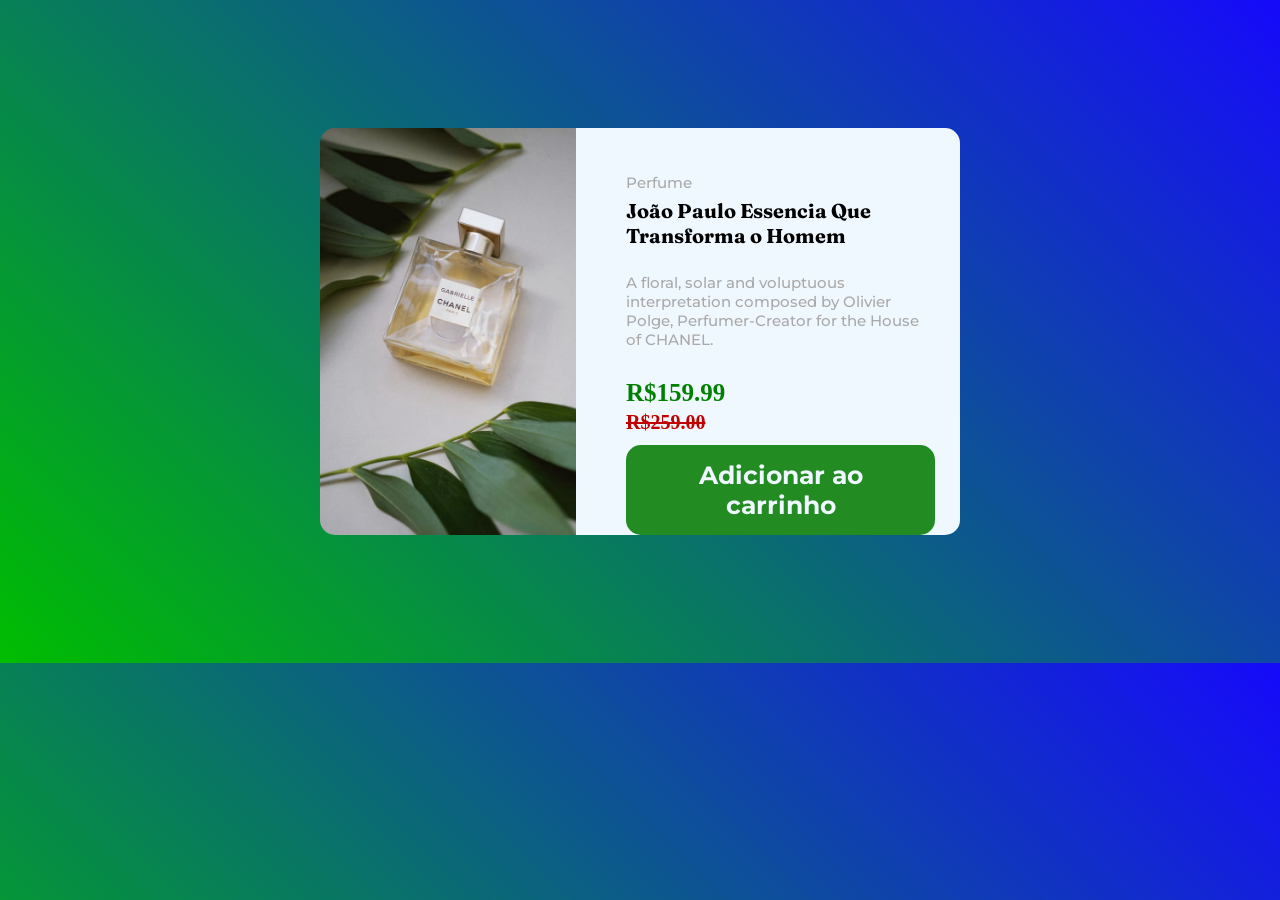
<file: index.html>
<!DOCTYPE html>
<html lang="en">
<head>
    <meta charset="UTF-8">
    <meta http-equiv="X-UA-Compatible" content="IE=edge">
    <meta name="viewport" content="width=device-width, initial-scale=1.0">
    <link rel="stylesheet" href="style.css">
    <link rel="shortcut icon" href="product-preview-card-component-main/product-preview-card-component-main/images/favicon-32x32.png" type="image/x-icon">

    
    <!--Fonte -->
    <link rel="preconnect" href="https://fonts.googleapis.com">
    <link rel="preconnect" href="https://fonts.gstatic.com" crossorigin>
    <link href="https://fonts.googleapis.com/css2?family=Montserrat:ital,wght@0,100;0,200;0,300;0,400;0,500;0,600;0,700;0,800;0,900;1,100;1,200;1,300;1,400;1,500;1,600;1,700;1,800;1,900&display=swap" rel="stylesheet">
    <link rel="preconnect" href="https://fonts.googleapis.com">
    <link rel="preconnect" href="https://fonts.gstatic.com" crossorigin>
    <link href="https://fonts.googleapis.com/css2?family=Fraunces:ital,opsz,wght@0,9..144,100;0,9..144,200;0,9..144,300;0,9..144,400;0,9..144,500;0,9..144,600;0,9..144,800;0,9..144,900;1,9..144,100;1,9..144,200;1,9..144,300;1,9..144,400;1,9..144,500;1,9..144,600;1,9..144,700;1,9..144,800;1,9..144,900&display=swap" rel="stylesheet">
    

<title>Card de Compra</title>
</head>
<body>
    <section class="card">
        <img src="product-preview-card-component-main/product-preview-card-component-main/images/image-product-desktop.jpg" alt="Perfurme">

        <div class="conteudo">
            <h2> Perfume</h2>
            <h1>João Paulo Essencia Que Transforma o Homem</h1>
            <p>A floral, solar and voluptuous interpretation composed by Olivier Polge, 
                Perfumer-Creator for the House of CHANEL.</p>
            <h3>R$159.99 <span><s>R$259.00</s></span></h3>
            <div class="botao">
                <button> Adicionar ao carrinho</button>
            </div>
        </div>
        
    </section>

</body>
</html>
</file>
<file: style.css>
*{
    margin: 0px;
    padding: 0px;
}
:root{
    --main-font: 'Montserrat', sans-serif;
    --secundary-font:'Fraunces', serif;
}

@media screen and(max-width: 700px){

    body{
        display: block;
        width: 100vh;
        height: 100vh;
        background-color: white ;
    }
    .card {
        width: 100%;
        display: inline-block;
        margin-left: 0%;
    }
    

    .img{
        display: block;
        margin: 0px;

    }
    .conteudo{
        display: block;
        margin: 0px;
        display: block;
        margin: 0px;

    }

    
}

body{
    background: linear-gradient(45deg, rgb(0, 189, 0), rgb(22, 10, 251));
    width: 100%;
    height: 100%;
}

.card{
    
    display: flex;
    margin-top: 10%;
    margin-bottom: 10%;
    margin-left: 25%;
    margin-right: 25%;
    max-width: 100%;    
    border-radius: 15px;
}

.card img{
    display: inline-block;
    width: 40%;
    border-top-left-radius: 15px;
    border-bottom-left-radius: 15px;
    max-width: 100%; 
}
.conteudo{
    
    text-align: initial;
    display:inline-block;
    width: 50%;
    font-size: 18px; 
    text-align: left;
    background-color: aliceblue;
    border-bottom-right-radius: 15px;
    border-top-right-radius: 15px;
    padding-left: 50px;
    padding-right: 25px;
    

}

.conteudo h2{
    font-family: var(--main-font);
    margin-bottom: 2%;
    font-weight: 500;
    font-size: 15px;
    color: #A9A9A9;
    margin-top: 5vh;

}
.conteudo h1{
    font-family: var(--secundary-font);
    margin-bottom: 25px;
    font-weight: 700;
    font-size: 20px;
}
.conteudo p{
    font-family: var(--main-font);
    font-size: 15px;
    font-weight: 500;
    color: #A9A9A9;
    margin-bottom: 30px;

}
.conteudo h3{

    display: inline-block;
    max-width: 50%;
    font-size: 25px;
    color: green;
}
.conteudo span{
    
    display: inline-block;
    max-width: 50%;
    font-size: 20px;
    color: rgb(193, 1, 1);
}
.botao{
    display: block;
}
.botao button{
    
    font-size: 25px;
    font-family: var(--main-font);
    padding: 15px;
    background-color: 	#228B22;
    border: none;
    border-radius: 15px;
    color: aliceblue;
    font-weight: 700;
    margin-top: 10px;
}
.botao button:hover{
    background-color: #008000;
}
</file>
